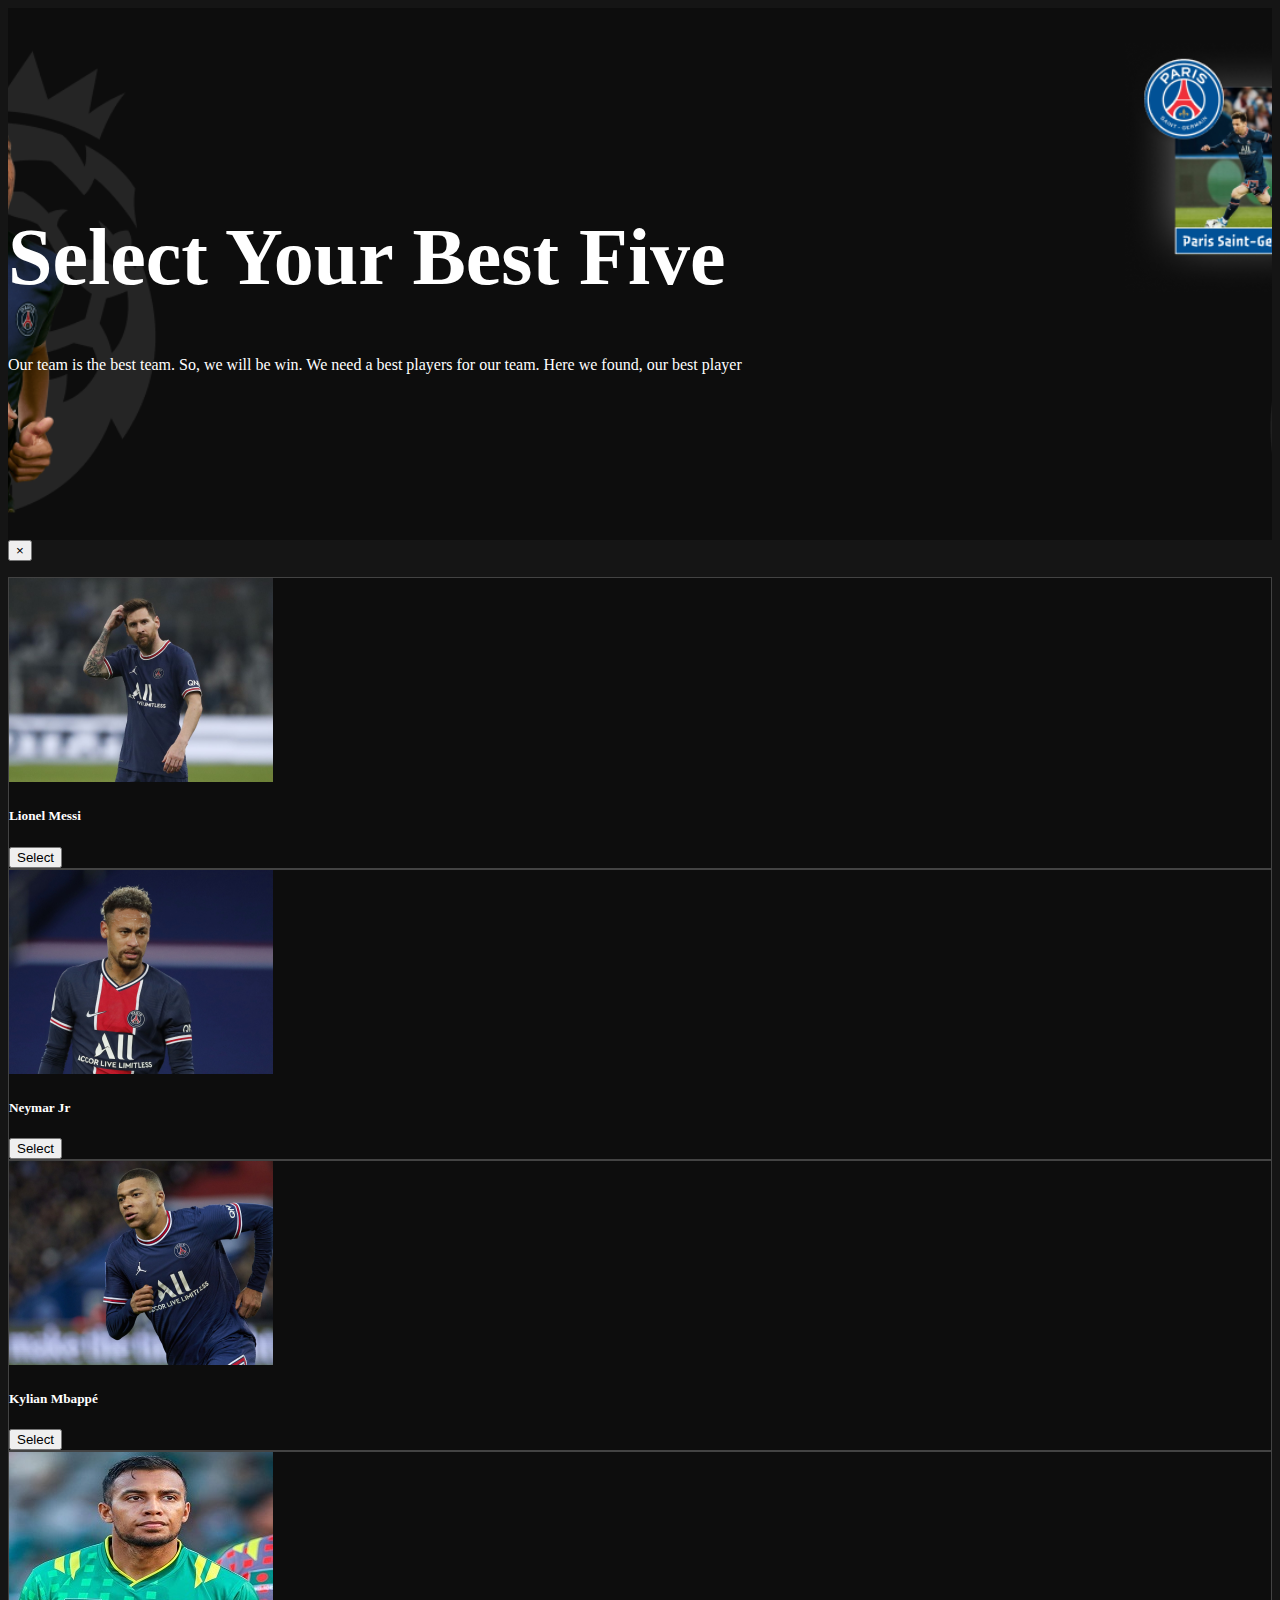
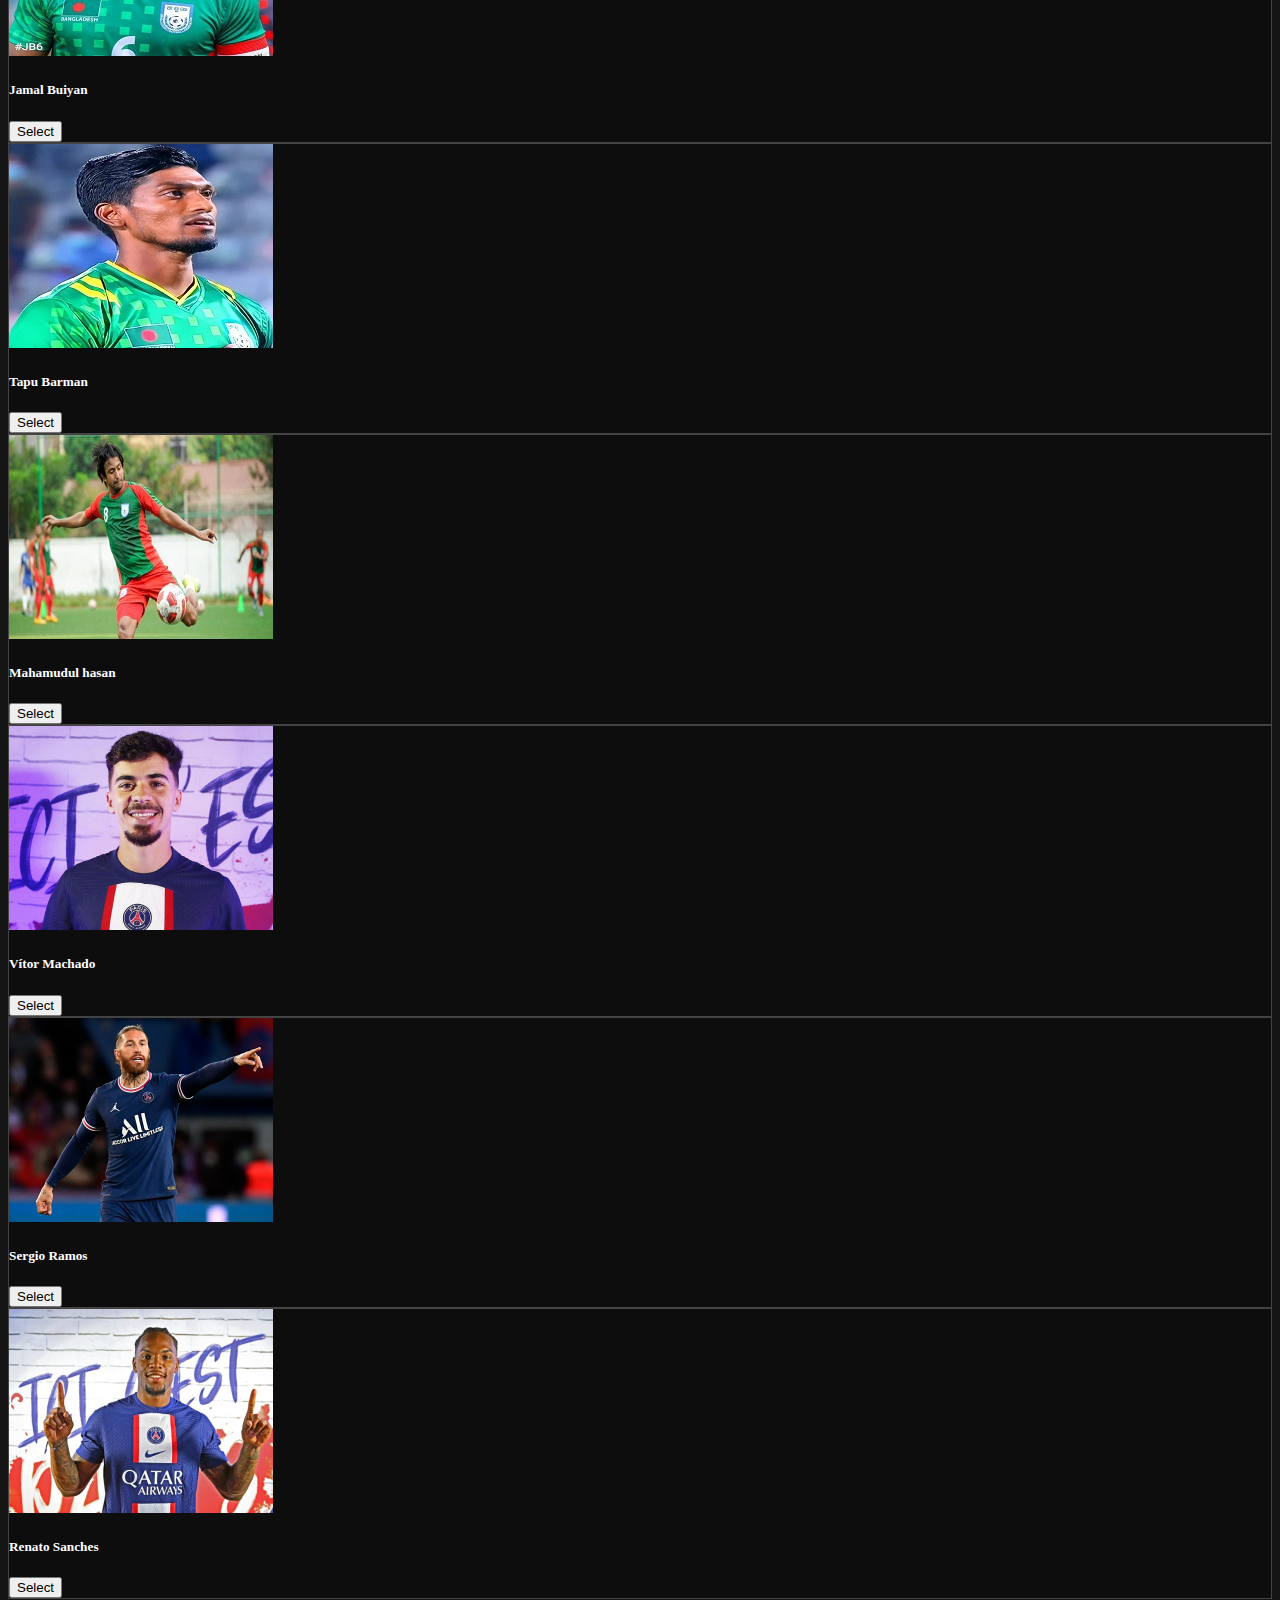
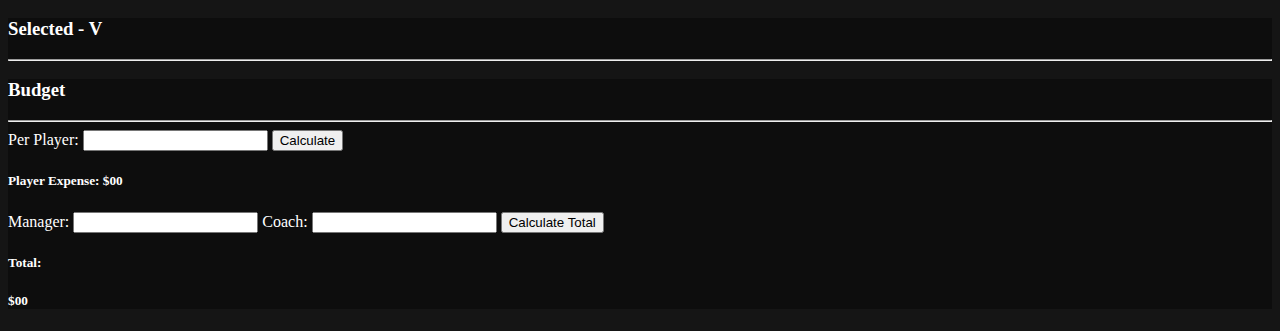
<file: Module-42_5-Browser-API-Conceptual-Practice/best-five-player/index.html>
<!DOCTYPE html>
<html lang="en">

<head>
    <meta charset="UTF-8">
    <meta http-equiv="X-UA-Compatible" content="IE=edge">
    <meta name="viewport" content="width=device-width, initial-scale=1.0">
    <title>FIFA World Cup - Select Player</title>
    <link href="https://cdn.jsdelivr.net/npm/bootstrap@5.2.0/dist/css/bootstrap.min.css" rel="stylesheet"
        integrity="sha384-gH2yIJqKdNHPEq0n4Mqa/HGKIhSkIHeL5AyhkYV8i59U5AR6csBvApHHNl/vI1Bx" crossorigin="anonymous">
</head>
<style>
    .select_played,
    .budget_section,
    .header_section,
    .card {
        background-color: #0D0D0D;
        color: #fff;
    }

    .card {
        border: 1px solid #434343;
    }

    .select_played ol li {
        font-size: 20px;
    }

    .header_section {
        background-image: url("./images/bg.png");
        background-position: center center;
        background-size: cover;
        padding: 150px 0;
    }

    .header_section h1 {
        font-size: 80px;
    }
</style>
</head>

<body style="background-color: #151515;">
    <header class="header_section text-center ">
        <div class="container">
            <div class="row">
                <h1 class="text-danger text-bold">Select Your Best Five</h1>
                <p class="w-50 mx-auto">Our team is the best team. So, we will be win. We need a best players for our
                    team. Here
                    we found,
                    our best player</p>
            </div>
        </div>
    </header>
    <div class="error-area container text-center">
        <div id="errMsg" class="alert alert-warning alert-dismissible fade" role="alert">
            <strong ></strong>
            <button type="button" class="close" data-dismiss="alert" aria-label="Close">
              <span aria-hidden="true">&times;</span>
            </button>
        </div>
    </div>
    <main>
        <section class="player_section container">            
            <div class="row">                    
                <p id="errMsg" class="w-50 mx-auto display-5 text-white"></p>
                </div>
            <div class="row">
                <div class="col-md-9 card_list">
                    <div class="row my-4" id="card_btn">
                        <div class="col-md-4">
                            <div class="card">
                                <img src="./images/messi.png" class="card-img-top" alt="leo-messi">
                                <div class="card-body">
                                    <h5 class="card-title">Lionel Messi</h5>
                                    <button class="btn btn-primary px-4">Select</button>
                                </div>
                            </div>
                        </div>
                        <div class="col-md-4">
                            <div class="card">
                                <img src="./images/neymar.png" class="card-img-top" alt="leo-messi">
                                <div class="card-body">
                                    <h5 class="card-title">Neymar Jr</h5>
                                    <button class="btn btn-primary px-4">Select</button>
                                </div>
                            </div>
                        </div>
                        <div class="col-md-4">
                            <div class="card">
                                <img src="./images/m-bappe.png" class="card-img-top" alt="leo-messi">
                                <div class="card-body">
                                    <h5 class="card-title">Kylian Mbappé</h5>
                                    <button class="btn btn-primary px-4">Select</button>
                                </div>
                            </div>
                        </div>
                    </div>
                    <div class="row my-4" id="card_btn">
                        <div class="col-md-4">
                            <div class="card">
                                <img src="./images/jamal.jpg" class="card-img-top" alt="leo-messi">
                                <div class="card-body">
                                    <h5 class="card-title">Jamal Buiyan</h5>
                                    <button class="btn btn-primary px-4">Select</button>
                                </div>
                            </div>
                        </div>
                        <div class="col-md-4">
                            <div class="card">
                                <img src="./images/tobu_barman_in_2020.png" class="card-img-top" alt="leo-messi">
                                <div class="card-body">
                                    <h5 class="card-title">Tapu Barman</h5>
                                    <button class="btn btn-primary px-4">Select</button>
                                </div>
                            </div>
                        </div>
                        <div class="col-md-4">
                            <div class="card">
                                <img src="./images/mamunul.jpg" class="card-img-top" alt="leo-messi">
                                <div class="card-body">
                                    <h5 class="card-title">Mahamudul hasan</h5>
                                    <button class="btn btn-primary px-4">Select</button>
                                </div>
                            </div>
                        </div>
                    </div>
                    <div class="row my-4" id="card_btn">
                        <div class="col-md-4">
                            <div class="card">
                                <img src="./images/vitor.png" class="card-img-top" alt="leo-messi">
                                <div class="card-body">
                                    <h5 class="card-title">Vítor Machado</h5>
                                    <button class="btn btn-primary px-4">Select</button>
                                </div>
                            </div>
                        </div>
                        <div class="col-md-4">
                            <div class="card">
                                <img src="./images/ramos.png" class="card-img-top" alt="leo-messi">
                                <div class="card-body">
                                    <h5 class="card-title">Sergio Ramos</h5>
                                    <button class="btn btn-primary px-4">Select</button>
                                </div>
                            </div>
                        </div>
                        <div class="col-md-4">
                            <div class="card">
                                <img src="./images/rentar.png" class="card-img-top" alt="leo-messi">
                                <div class="card-body">
                                    <h5 class="card-title">Renato Sanches</h5>
                                    <button class="btn btn-primary px-4">Select</button>
                                </div>
                            </div>
                        </div>
                    </div>
                </div>
                <div class="col-md-3 aside_section my-4">
                    <div class="select_played p-4 rounded">
                        <h3 class="text-center">Selected - V</h3>
                        <hr class="mx-3">
                        <ol id="selected">
                        </ol>
                    </div>
                    <div class="budget_section my-4 p-4 rounded">
                        <h3 class="text-center">Budget</h3>
                        <hr class="mx-3">
                        <div class="mb-5">
                            <label for="per_player">Per Player:
                                <input type="text" name="per_player" id="per_player_budget" class="w-100 rounded p-2">
                            </label>
                            <button class="btn btn-primary px-4 my-3 w-100" id="calculate_budget">Calculate</button>
                        </div>
                        <div>
                            <h5>Player Expense: $<span id="player_expense">00</span> </h5>
                        </div>
                        <div class="mb-5">
                            <label for="manager_budget">Manager:
                                <input type="text" name="manager_budget" id="manager_budget" class="w-100 rounded p-2">
                            </label>
                            <label for="coach_budget">Coach:
                                <input type="text" name="coach_budget" id="coach_budget" class="w-100 rounded p-2">
                            </label>
                            <button class="btn btn-primary px-4 my-3 w-100" id="calculate_total_budget">Calculate
                                Total</button>
                        </div>
                        <div class="d-flex justify-content-between">
                            <div>
                                <h5>Total: </h5>
                            </div>
                            <div>
                                <h5 class="text-danger">$<span id="player_total_expense">00</span> </h5>
                            </div>
                        </div>
                    </div>
                </div>
            </div>
        </section>
    </main>
    <script src="https://cdn.jsdelivr.net/npm/bootstrap@5.2.0/dist/js/bootstrap.bundle.min.js"
    integrity="sha384-A3rJD856KowSb7dwlZdYEkO39Gagi7vIsF0jrRAoQmDKKtQBHUuLZ9AsSv4jD4Xa" crossorigin="anonymous">
    </script>
    <script src="./js/script.js"></script>
</body>

</html>
</file>
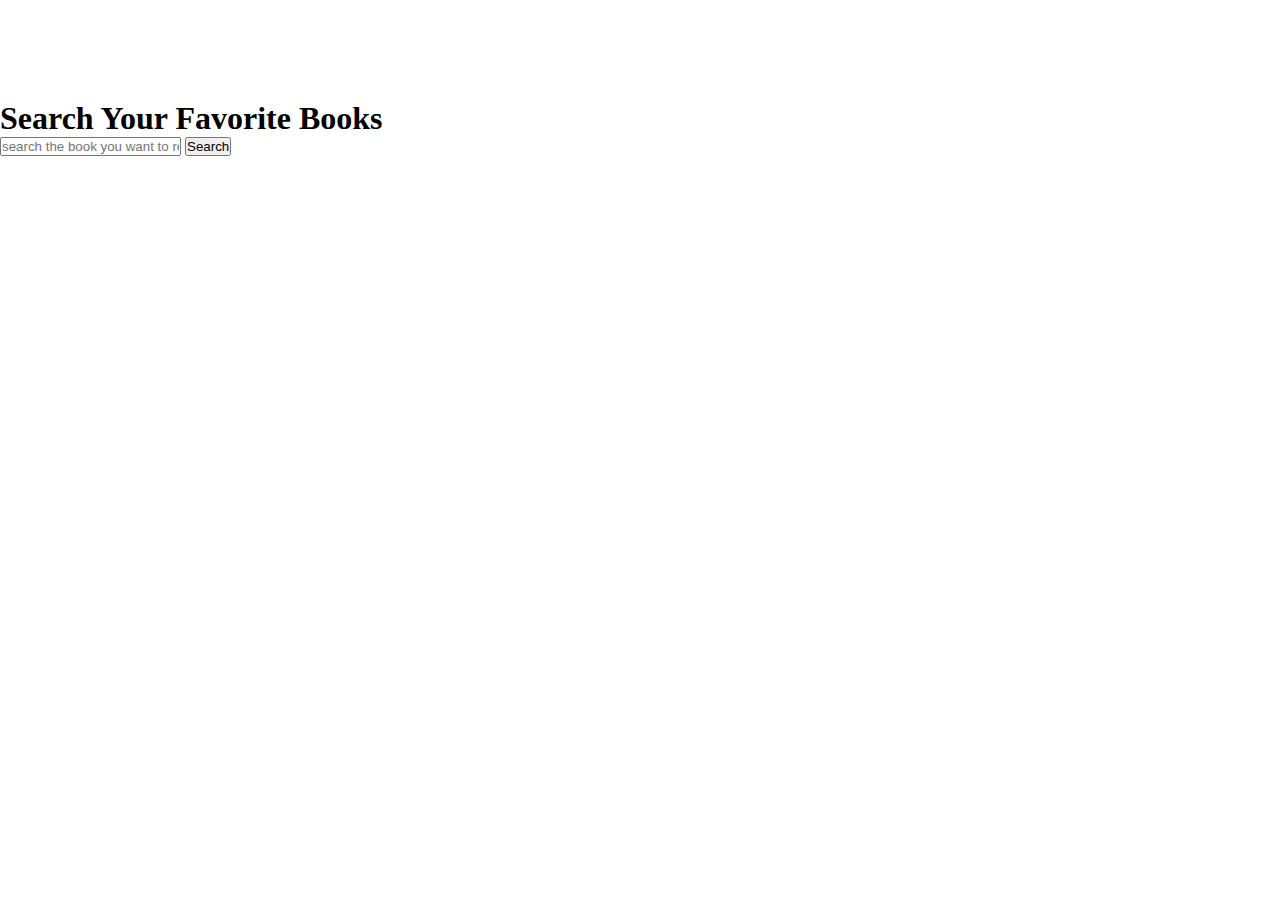
<file: Module-42_5-Browser-API-Conceptual-Practice/book-archive/index.html>
<!DOCTYPE html>
<html lang="en">
<head>
    <meta charset="UTF-8">
    <meta http-equiv="X-UA-Compatible" content="IE=edge">
    <meta name="viewport" content="width=device-width, initial-scale=1.0">
    <title>book archive</title>
    <!-- css link -->
    <link rel="stylesheet" href="css/style.css">
    <!-- Bootstrap css link -->
    <link href="https://cdn.jsdelivr.net/npm/bootstrap@5.1.0/dist/css/bootstrap.min.css" rel="stylesheet" integrity="sha384-KyZXEAg3QhqLMpG8r+8fhAXLRk2vvoC2f3B09zVXn8CA5QIVfZOJ3BCsw2P0p/We" crossorigin="anonymous">
</head>
<body>
    <h1 class="text-center text-success">Search Your Favorite Books </h1>

    <!-- book search area -->
    <div class="input-group m-4 w-50 mx-auto">
        <input id="search-input" type="text" class="form-control" placeholder="search the book you want to read" aria-label="Recipient's username" aria-describedby="button-addon2">
        <button  class="btn btn-outline-success" type="button" id="search">Search</button>
      </div>
      <div><h2 id="errMsg" class=" text-center text-uppercase"></h2></div>
      <div><h2 id="totalBooks" class=" text-center text-uppercase my-3"></h2></div>

      </div>

      <!-- book details search result -->
        <div id="search-data" class="row row-cols-1 row-cols-md-3 g-4">
          <div class="col">
          </div>
        </div>


    <script src="https://cdn.jsdelivr.net/npm/bootstrap@5.1.0/dist/js/bootstrap.bundle.min.js" integrity="sha384-U1DAWAznBHeqEIlVSCgzq+c9gqGAJn5c/t99JyeKa9xxaYpSvHU5awsuZVVFIhvj" crossorigin="anonymous"></script>
    <script src="js/script.js"></script>
</body>
</html>
</file>
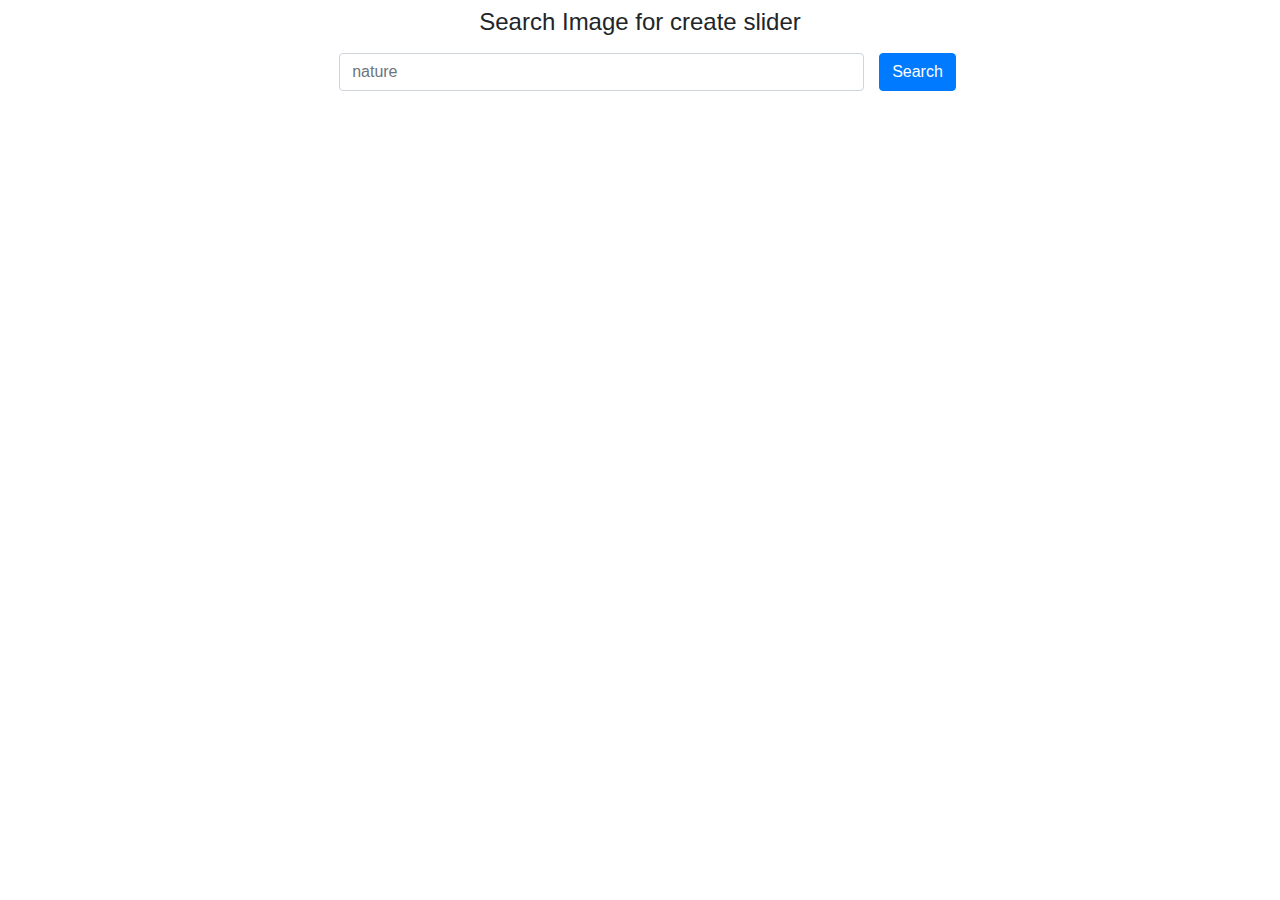
<file: Module-42_5-Browser-API-Conceptual-Practice/fancy-slider/index.html>
<!doctype html>
<html lang="en">

<head>
  <title>Title</title>
  <!-- Required meta tags -->
  <meta charset="utf-8">
  <meta name="viewport" content="width=device-width, initial-scale=1, shrink-to-fit=no">
 
  <!-- Bootstrap CSS -->
  <link rel="stylesheet" href="https://stackpath.bootstrapcdn.com/bootstrap/4.3.1/css/bootstrap.min.css"
    integrity="sha384-ggOyR0iXCbMQv3Xipma34MD+dH/1fQ784/j6cY/iJTQUOhcWr7x9JvoRxT2MZw1T" crossorigin="anonymous">
  <link rel="stylesheet" href="https://use.fontawesome.com/releases/v5.1.1/css/all.css"
    integrity="sha384-O8whS3fhG2OnA5Kas0Y9l3cfpmYjapjI0E4theH4iuMD+pLhbf6JI0jIMfYcK3yZ" crossorigin="anonymous">
  <link rel="stylesheet" href="style.css">
</head>

<body>
  <div class="container">
    <h4 class="mt-2 text-center">Search Image for create slider</h4>
    <div class="form-inline mt-3 d-flex justify-content-center">
      <div class="input-group col-md-6 mb-2">
        <input type="text" class="form-control" id="search" placeholder="nature">
      </div>
      <button type="button" id="search-btn" class="btn btn-primary mb-2">Search</button>
    </div>
    <h2 id="err-msg" class=" text-center"></h2>
    <section class="images">
      <div class="justify-content-around align-items-center mt-3 gallery-header mb-2">
        <h3 class="head-title text-center">Select image for create slider</h3>
        <div class="input-group col-md-3 mb-2 mb-md-0">
          <input class="form-control" id="duration" placeholder="slider change duration">
        </div>
        <button id="create-slider" class="btn btn-primary px-5">Create slider</button>
      </div>
      <div class="row gallery">

      </div>
    </section>
    <!-- slider -->
    <div class="main">
      <section class="mt-5" id="sliders">

      </section>
      <div class="dots d-flex mt-2 w-100 justify-content-center align-items-center bg-light">
        <span class="dot" onclick="changeItem(-1)"></span>
        <span class="dot" onclick="changeItem(1)"></span>
      </div>
    </div>
  </div>
  <!-- Optional JavaScript -->
  <script src="./app.js"></script>
</body>

</html>
</file>
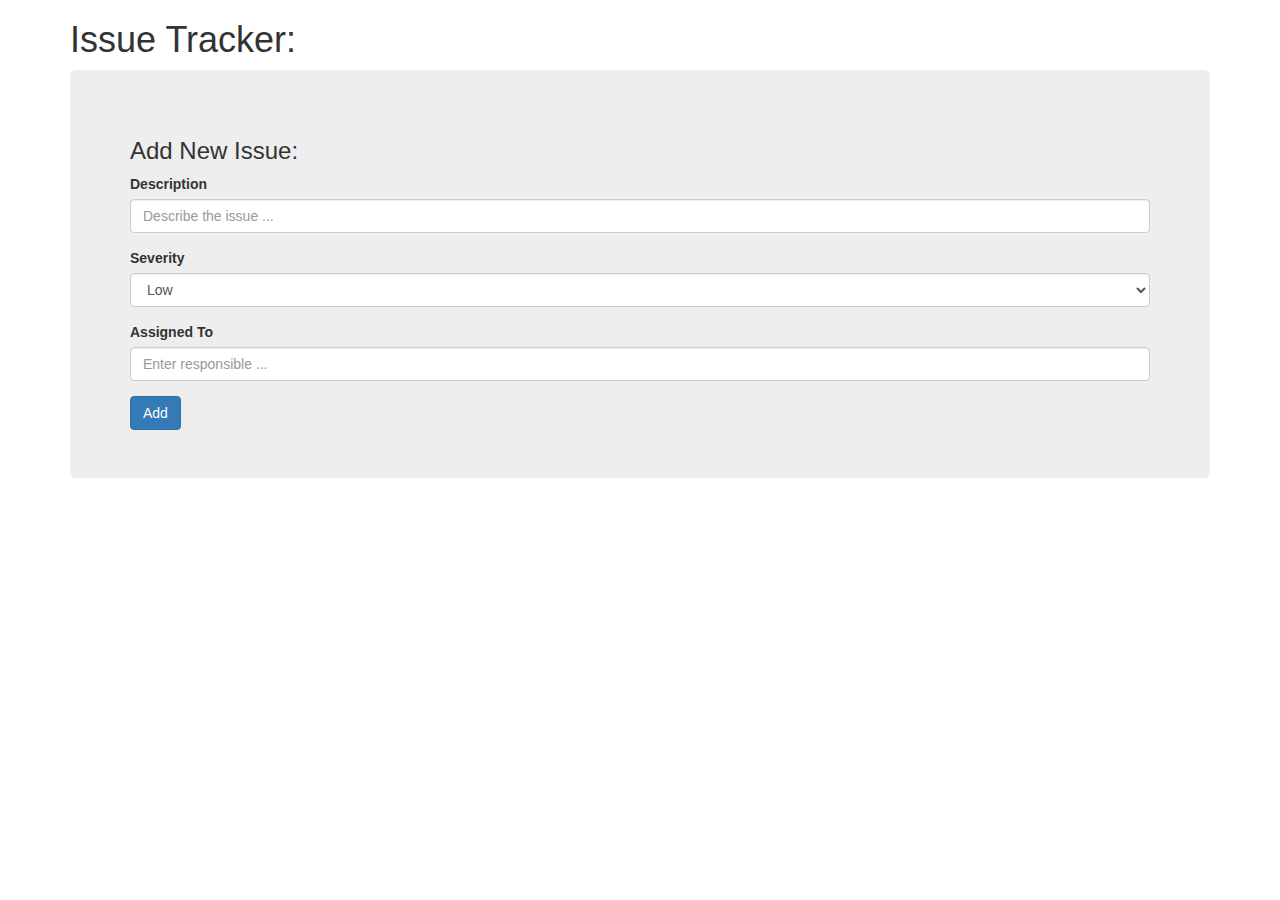
<file: Module-42_5-Browser-API-Conceptual-Practice/issue-tracker/index.html>
<!DOCTYPE html>
<html>
  <head>
    <meta charset="utf-8">
    <meta http-equiv="X-UA-Compatible" content="IE=edge">
    <meta name="viewport" content="width=device-width, initial-scale=1">
    <title>Issue Tracker: </title>
    <!-- Latest compiled and minified CSS -->
    <link rel="stylesheet" href="https://maxcdn.bootstrapcdn.com/bootstrap/3.3.7/css/bootstrap.min.css" integrity="sha384-BVYiiSIFeK1dGmJRAkycuHAHRg32OmUcww7on3RYdg4Va+PmSTsz/K68vbdEjh4u" crossorigin="anonymous">
  </head> 
  <body onload="fetchIssues()">
    <div class="container">
      <h1>Issue Tracker: </h1>
      <div class="jumbotron">
        <h3>Add New Issue:</h3>
        <form id="issueInputForm">
          <div class="form-group">
            <label for="issueDescription">Description</label>
            <input type="text" class="form-control" id="issueDescription" placeholder="Describe the issue ...">
          </div>
          <div class="form-group">
            <label for="issueSeverity">Severity</label>
            <select id="issueSeverity" class="form-control">
              <option value="Low">Low</option>
              <option value="Medium">Medium</option>
              <option value="High">High</option>
            </select>
          </div>
          <div class="form-group">
            <label for="issueAssignedTo">Assigned To</label>
            <input type="text" class="form-control" id="issueAssignedTo" placeholder="Enter responsible ...">
          </div>
          <button type="submit" class="btn btn-primary">Add</button>
        </form>
      </div>
      <div class="col-lg-12">
        <div id="issuesList">
        </div>
      </div>
    </div>
    <script src="https://code.jquery.com/jquery-3.1.1.min.js" integrity="sha256-hVVnYaiADRTO2PzUGmuLJr8BLUSjGIZsDYGmIJLv2b8=" crossorigin="anonymous"></script>
    <!-- Latest compiled and minified JavaScript -->
    <script src="https://maxcdn.bootstrapcdn.com/bootstrap/3.3.7/js/bootstrap.min.js" integrity="sha384-Tc5IQib027qvyjSMfHjOMaLkfuWVxZxUPnCJA7l2mCWNIpG9mGCD8wGNIcPD7Txa" crossorigin="anonymous"></script>
    <script src="main.js"></script>
  </body>
</html>
</file>
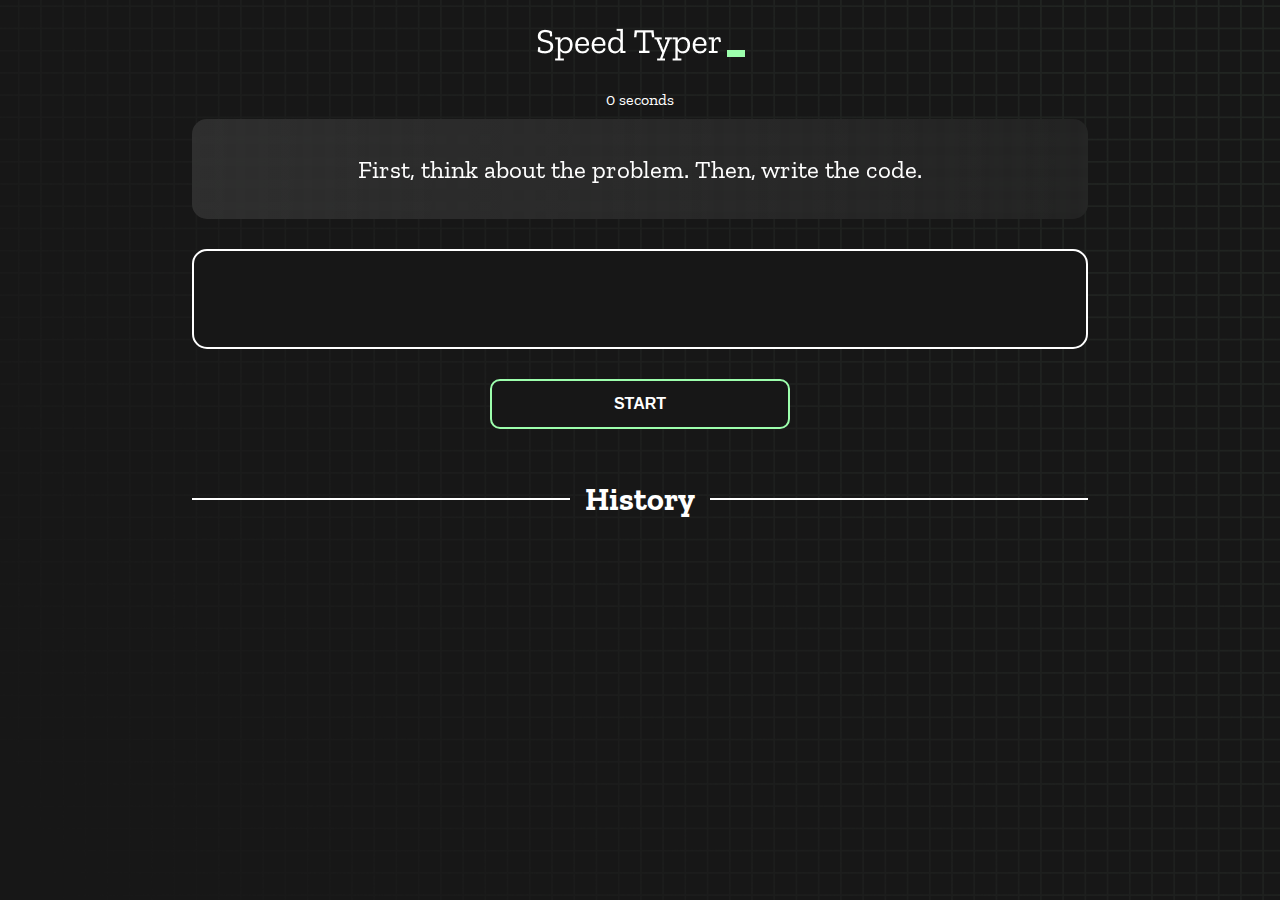
<file: Module-42_5-Browser-API-Conceptual-Practice/type-monster/index.html>
<!DOCTYPE html>
<html lang="en">
  <head> 
    <meta charset="UTF-8" />
    <meta http-equiv="X-UA-Compatible" content="IE=edge" />
    <meta name="viewport" content="width=device-width, initial-scale=1.0" />
    <title>Speed Monster</title>
    <link rel="stylesheet" href="styles.css" />
    <link rel="preconnect" href="https://fonts.googleapis.com" />
    <link rel="preconnect" href="https://fonts.gstatic.com" crossorigin />
    <link
      href="https://fonts.googleapis.com/css2?family=Zilla+Slab:wght@300;400;500&display=swap"
      rel="stylesheet"
    />
  </head>
  <body>
    <h1 class="title"><img src="./logo.png" /></h1>
    <div id="show-time">0 seconds</div>

    <div class="box-container">
      <div id="question"></div>

      <div id="display" class="inactive"></div>

      <div class="buttons">
        <button id="start">START</button>
      </div>

      <div class="divider-container">
        <div class="line"></div>
        <h1 class="title2">History</h1>
        <div class="line"></div>
      </div>
      <div id="histories"></div>
    </div>

    <div id="countdown"></div>
    <div id="modal-background" class="hidden"></div>
    <div id="result" class="hidden"></div>

    <script src="./history.js"></script>
    <script src="./script.js"></script>
  </body>
</html>
</file>
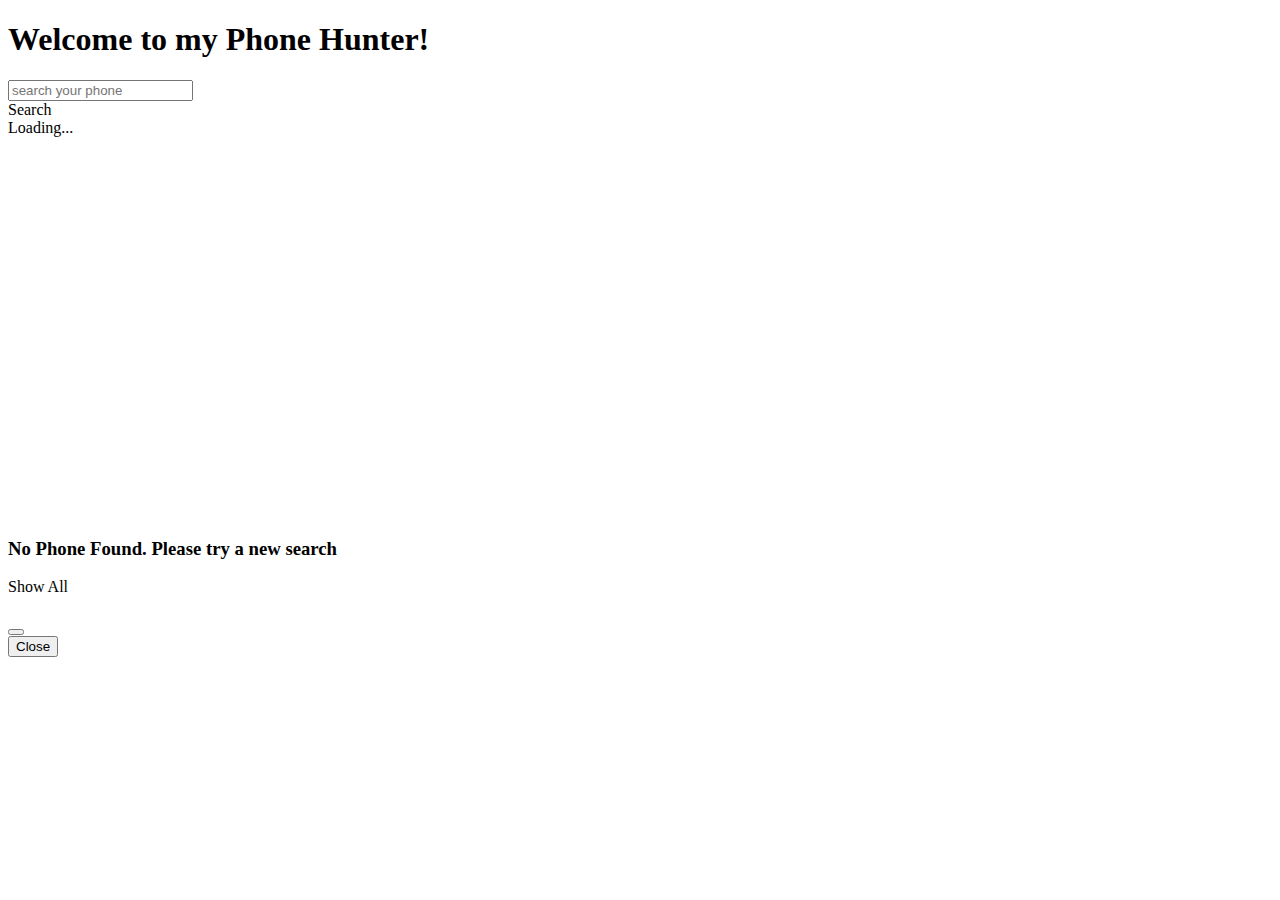
<file: Module-44_5-Debug-Projects/broken-phone-main/index.html>
<!doctype html>
<html lang="en">

<head>
    <meta charset="utf-8">
    <meta name="viewport" content="width=device-width, initial-scale=1">
    <title>Phone Hunter</title>
    <link href="https://cdn.jsdelivr.net/npm/bootstrap@5.2.0/dist/css/bootstrap.min.css" rel="stylesheet"
        integrity="sha384-gH2yIJqKdNHPEq0n4Mqa/HGKIhSkIHeL5AyhkYV8i59U5AR6csBvApHHNl/vI1Bx" crossorigin="anonymous">
</head>

<body>
    <header>
        <h1>Welcome to my Phone Hunter!</h1>
    </header>
    <main class="container">
        <section>
            <div class="mb-3 w-50">
                <input id="search-field" type="email" class="form-control" id="exampleFormControlInput1"
                    placeholder="search your phone">
                <div id="btn-search" class="btn btn-primary">Search</div>
            </div>
        </section>
        <!-- loader -->
        <section id="loader" class="d-none">
            <div style="height: 400px;" class="d-flex justify-content-center align-items-center">
                <div class="spinner-border  text-success" role="status">
                    <span class="visually-hidden">Loading...</span>
                </div>
            </div>
        </section>
        <!-- display Search Result -->
        <section>
            <div id="phones-container" class="row row-cols-1 row-cols-md-3 g-4">

            </div>
            <div id="no-found-message" class="mt-4 d-none">
                <h3 class="text-warning">No Phone Found. Please try a new search</h3>
            </div>
            <div id="show-all" class="text-center d-none">
                <div id="btn-show-all" class="btn btn-primary">Show All</div>
            </div>
        </section>
        
        <!-- modal contents -->
        <section>
            
            <!-- Modal -->
            <div class="modal text-white fade" id="phoneDetailModal" tabindex="-1" aria-labelledby="phoneDetailModalLabel"
                aria-hidden="true">
                <div class="modal-dialog">
                    <div class="modal-content">
                        <div class="modal-header">
                            <h5 class="modal-title" id="phoneDetailModalLabel"></h5>
                            <button type="button" class="btn-close" data-bs-dismiss="modal" aria-label="Close"></button>
                        </div>
                        <div id="phone-details" class="modal-body">
                            
                        </div>
                        <div class="modal-footer">
                            <button type="button" class="btn btn-secondary" data-bs-dismiss="modal">Close</button>
                        </div>
                    </div>
                </div>
            </div>
        </section>
    </main>
    <script src="https://cdn.jsdelivr.net/npm/bootstrap@5.2.0/dist/js/bootstrap.bundle.min.js"
        integrity="sha384-A3rJD856KowSb7dwlZdYEkO39Gagi7vIsF0jrRAoQmDKKtQBHUuLZ9AsSv4jD4Xa"
        crossorigin="anonymous"></script>
    <script src="js/app.js"></script>
</body>

</html>
</file>
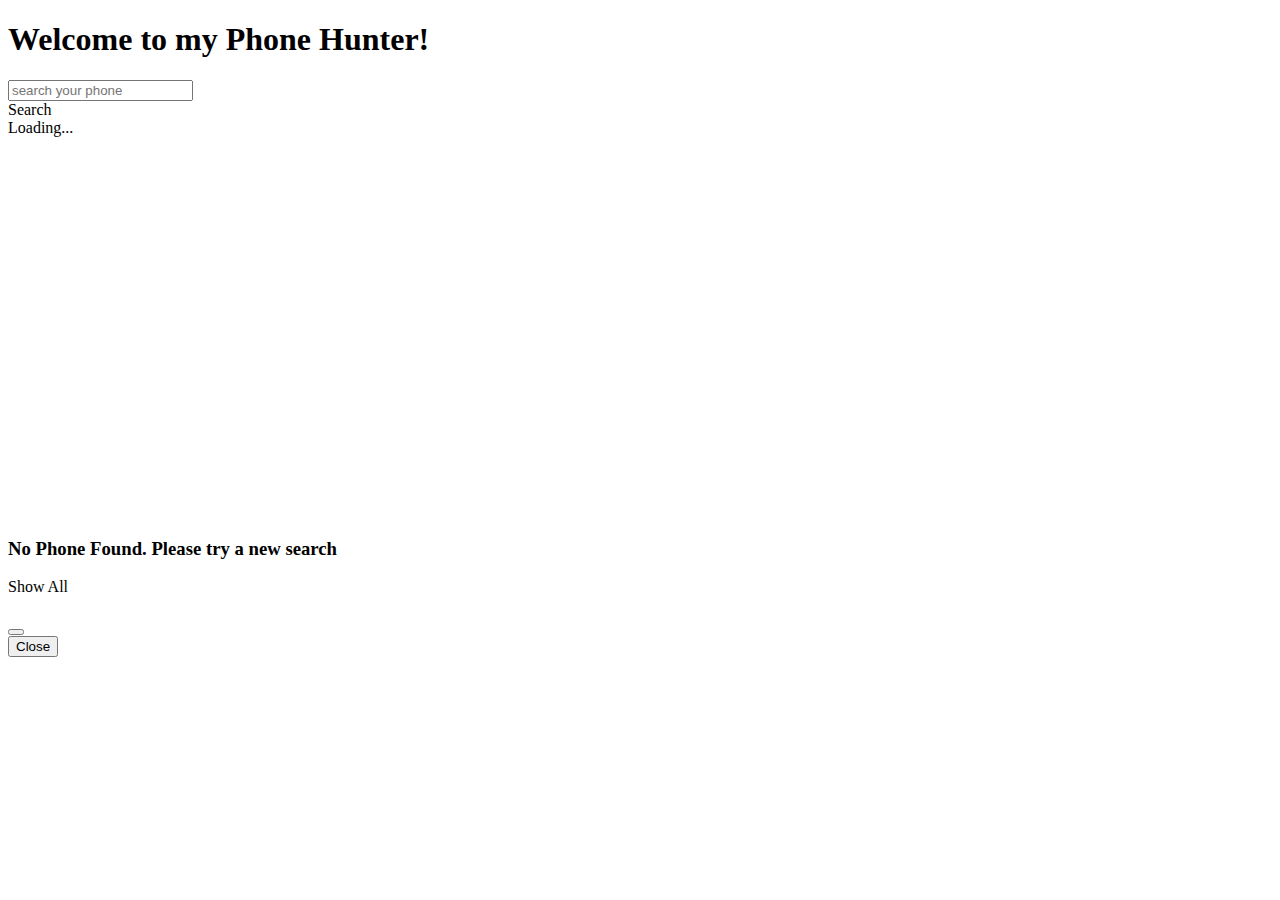
<file: Module-44_5-Debug-Projects/broken-phone-solution/index.html>
<!doctype html>
<html lang="en">

<head>
    <meta charset="utf-8">
    <meta name="viewport" content="width=device-width, initial-scale=1">
    <title>Phone Hunter</title>
    <link href="https://cdn.jsdelivr.net/npm/bootstrap@5.2.0/dist/css/bootstrap.min.css" rel="stylesheet"
        integrity="sha384-gH2yIJqKdNHPEq0n4Mqa/HGKIhSkIHeL5AyhkYV8i59U5AR6csBvApHHNl/vI1Bx" crossorigin="anonymous">
</head>

<body>
    <header>
        <h1>Welcome to my Phone Hunter!</h1>
    </header>
    <main class="container">
        <section>
            <div class="mb-3 w-50">
                <input id="search-field" type="email" class="form-control" id="exampleFormControlInput1"
                    placeholder="search your phone">
                <div id="btn-search" class="btn btn-primary">Search</div>
            </div>
        </section>
        <!-- loader -->
        <section id="loader" class="d-none">
            <div style="height: 400px;" class="d-flex justify-content-center align-items-center">
                <div class="spinner-border  text-success" role="status">
                    <span class="visually-hidden">Loading...</span>
                </div>
            </div>
        </section>
        <!-- display Search Result -->
        <section>
            <div id="phones-container" class="row row-cols-1 row-cols-md-3 g-4">

            </div>
            <div id="no-found-message" class="mt-4 d-none">
                <h3 class="text-warning">No Phone Found. Please try a new search</h3>
            </div>
            <div id="show-all" class="text-center d-none">
                <div id="btn-show-all" class="btn btn-primary">Show All</div>
            </div>
        </section>
        
        <!-- modal contents -->
        <section>
            
            <!-- Modal -->
            <div class="modal fade" id="phoneDetailModal" tabindex="-1" aria-labelledby="phoneDetailModalLabel"
                aria-hidden="true">
                <div class="modal-dialog">
                    <div class="modal-content">
                        <div class="modal-header">
                            <h5 class="modal-title" id="phoneDetailModalLabel"></h5>
                            <button type="button" class="btn-close" data-bs-dismiss="modal" aria-label="Close"></button>
                        </div>
                        <div id="phone-details" class="modal-body">
                            
                        </div>
                        <div class="modal-footer">
                            <button type="button" class="btn btn-secondary" data-bs-dismiss="modal">Close</button>
                        </div>
                    </div>
                </div>
            </div>
        </section>
    </main>
    <script src="https://cdn.jsdelivr.net/npm/bootstrap@5.2.0/dist/js/bootstrap.bundle.min.js"
        integrity="sha384-A3rJD856KowSb7dwlZdYEkO39Gagi7vIsF0jrRAoQmDKKtQBHUuLZ9AsSv4jD4Xa"
        crossorigin="anonymous"></script>
    <script src="js/app.js"></script>
</body>

</html>
</file>
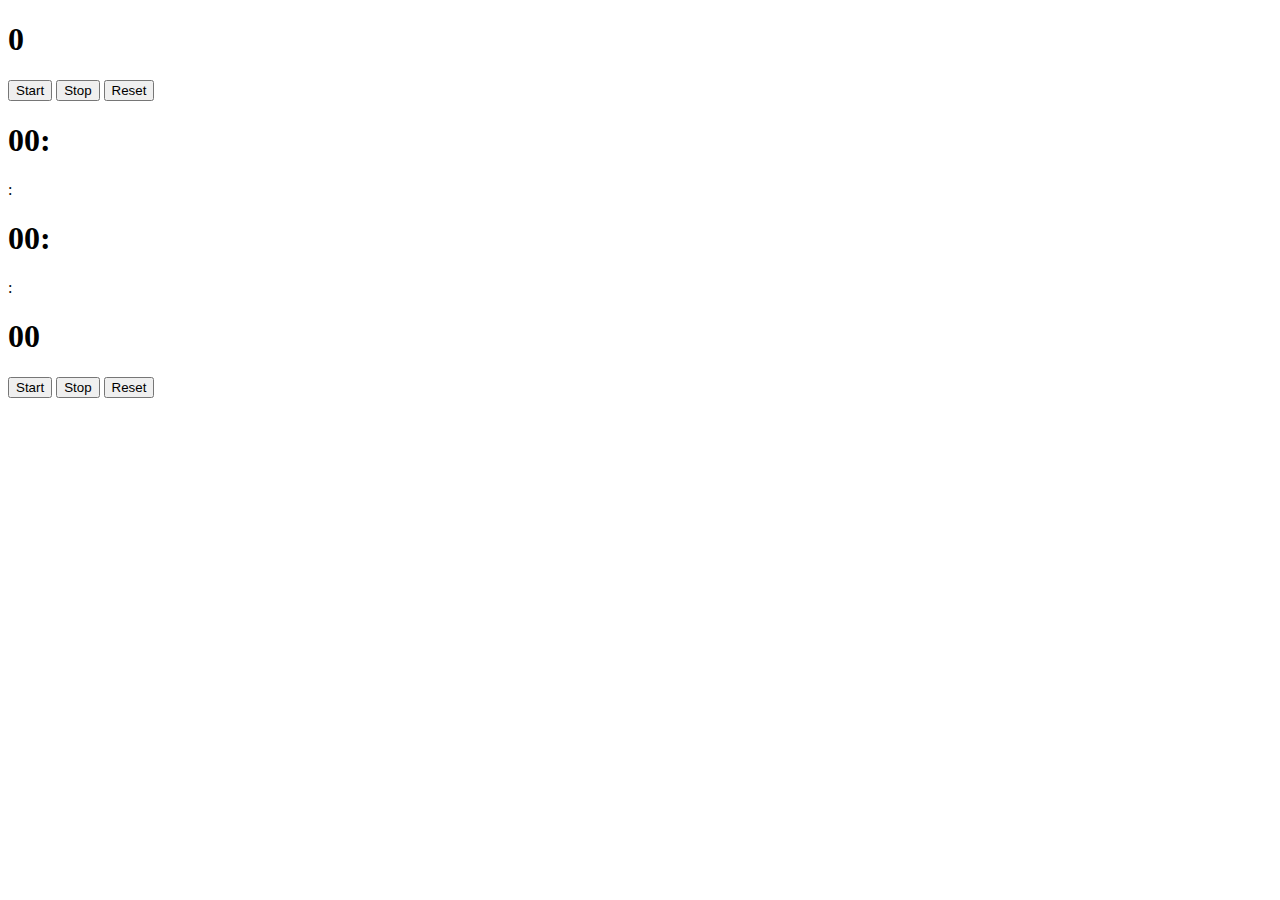
<file: Module-39-More-about-JavaScript/async.html>
<!DOCTYPE html>
<html lang="en">
  <head>
    <meta charset="UTF-8" />
    <meta http-equiv="X-UA-Compatible" content="IE=edge" />
    <meta name="viewport" content="width=device-width, initial-scale=1.0" />
    <title>Async</title>
    <link
      href="https://cdn.jsdelivr.net/npm/bootstrap@5.2.3/dist/css/bootstrap.min.css"
      rel="stylesheet"
      integrity="sha384-rbsA2VBKQhggwzxH7pPCaAqO46MgnOM80zW1RWuH61DGLwZJEdK2Kadq2F9CUG65"
      crossorigin="anonymous"
    />
  </head>
  <body>
    <div class="container text-center counter mb-3">
      <div><h1 id="value">0</h1></div>
      <button id="start" type="button" class="btn btn-primary">Start</button>
      <button id="stop" type="button" class="btn btn-secondary">Stop</button>
      <button id="reset" type="button" class="btn btn-success">Reset</button>
    </div>
    <div class="container text-center clock mt-3">
      <div class="d-flex justify-content-center">
        <h1> <span id="hours">00</span>: </h1>
        :
        <h1><span id="minutes"> 00</span>: </h1>
        :
        <h1><span id="seconds"> 00</span></h1>
      </div>
      <button id="startWatch" type="button" class="btn btn-primary">
        Start
      </button>
      <button id="stopWatch" type="button" class="btn btn-secondary">
        Stop
      </button>
      <button id="resetWatch" type="button" class="btn btn-success">
        Reset
      </button>
    </div>

    <script
      src="https://cdn.jsdelivr.net/npm/bootstrap@5.2.3/dist/js/bootstrap.bundle.min.js"
      integrity="sha384-kenU1KFdBIe4zVF0s0G1M5b4hcpxyD9F7jL+jjXkk+Q2h455rYXK/7HAuoJl+0I4"
      crossorigin="anonymous"
    ></script>

    <script src="./timeout.js"></script>
  </body>
</html>
</file>
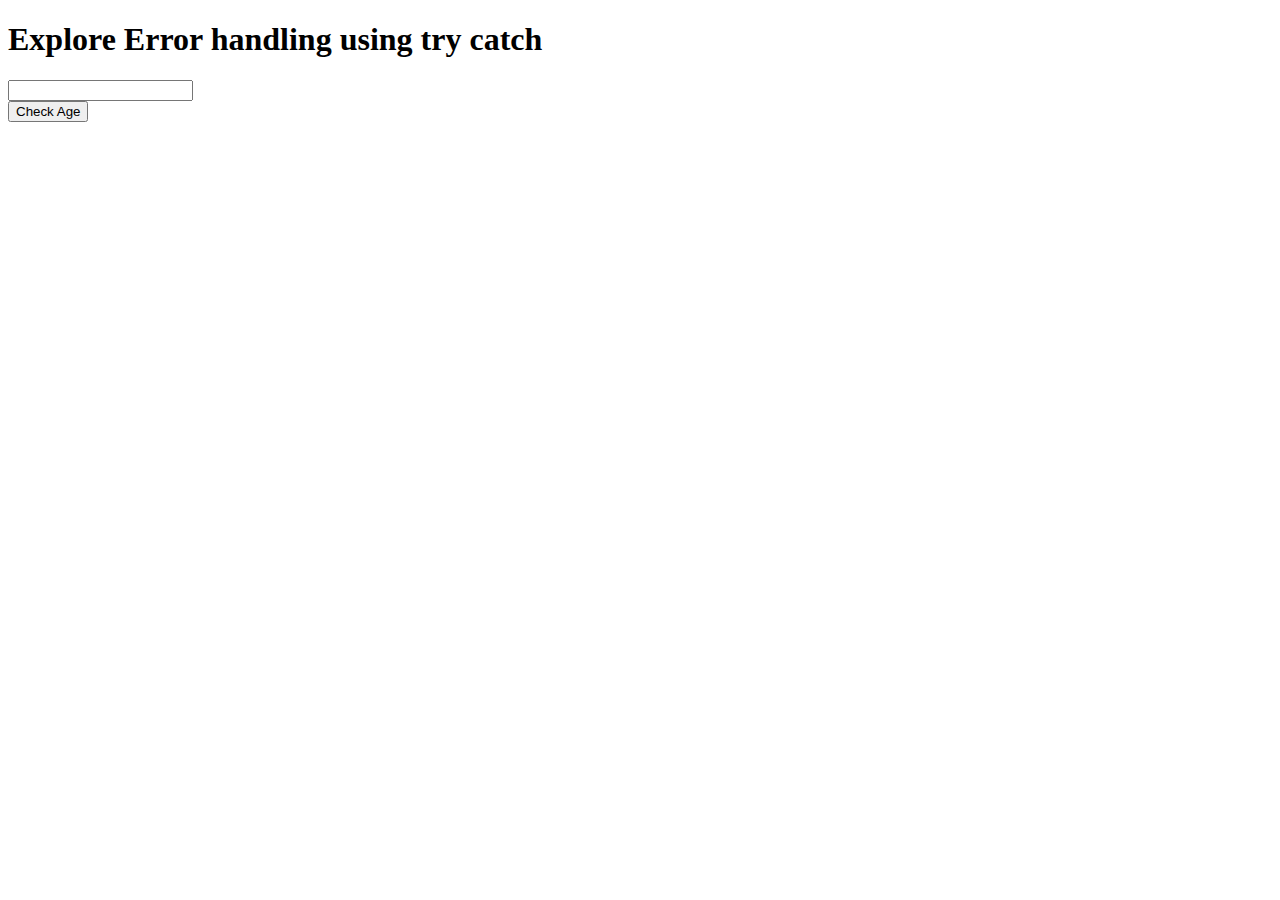
<file: Module-39-More-about-JavaScript/try-catch.html>
<!DOCTYPE html>
<html lang="en">
<head>
    <meta charset="UTF-8">
    <meta http-equiv="X-UA-Compatible" content="IE=edge">
    <meta name="viewport" content="width=device-width, initial-scale=1.0">
    <title>Error handling try catch</title>
    <link
      href="https://cdn.jsdelivr.net/npm/bootstrap@5.2.3/dist/css/bootstrap.min.css"
      rel="stylesheet"
      integrity="sha384-rbsA2VBKQhggwzxH7pPCaAqO46MgnOM80zW1RWuH61DGLwZJEdK2Kadq2F9CUG65"
      crossorigin="anonymous"
    />
</head>
<body>
    
    <div class="container text-center">
        <h1>Explore Error handling using try catch</h1>
        <div><input id="age" type="text"></div>
        <div><button onclick="checkAge()">Check Age</button></div>
        <p id="err" class="text-danger"></p>
    </div>

    <script
      src="https://cdn.jsdelivr.net/npm/bootstrap@5.2.3/dist/js/bootstrap.bundle.min.js"
      integrity="sha384-kenU1KFdBIe4zVF0s0G1M5b4hcpxyD9F7jL+jjXkk+Q2h455rYXK/7HAuoJl+0I4"
      crossorigin="anonymous"
    ></script>
    <script src="./try-catch.js"></script>
</body>
</html>
</file>
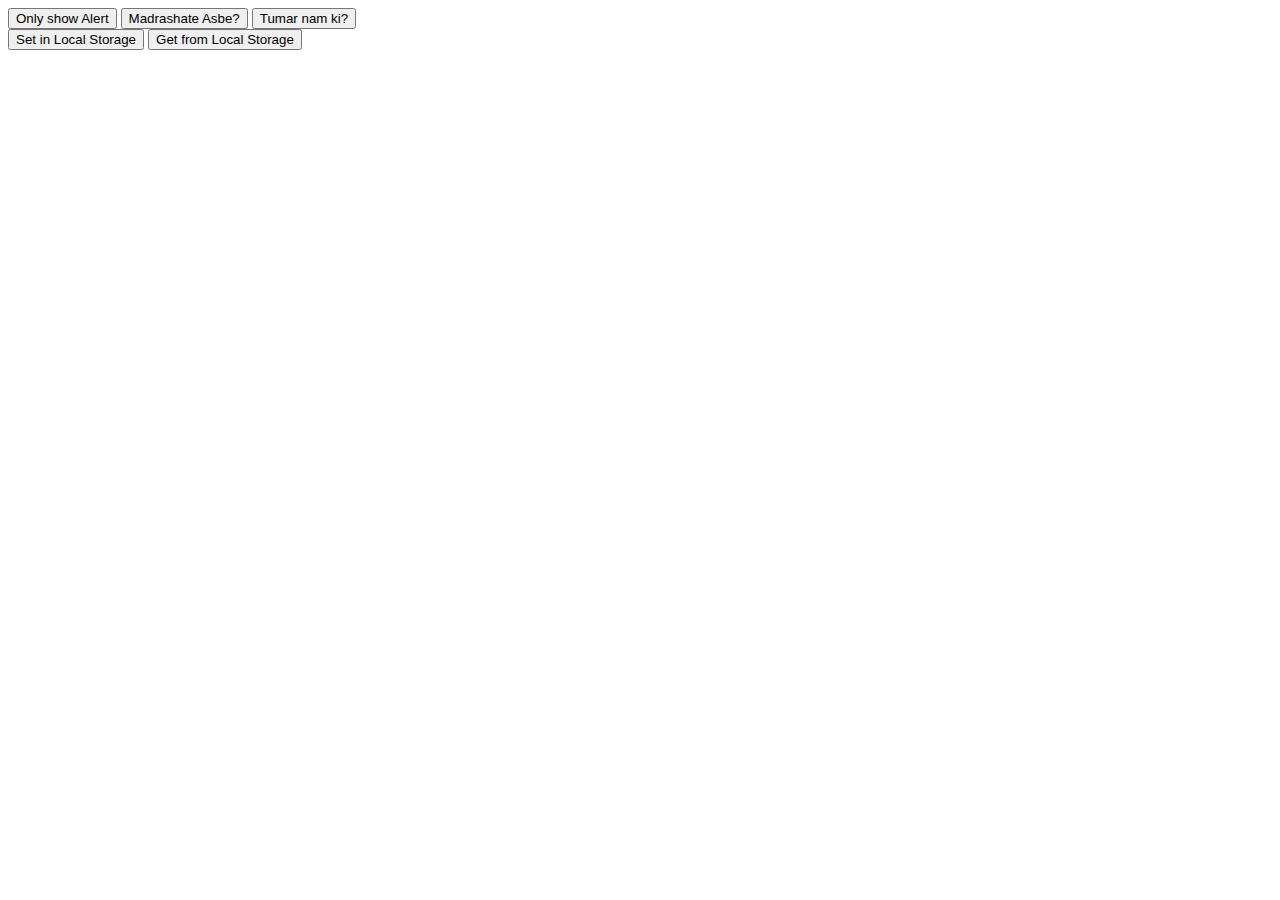
<file: Module-42-Everything-About-Browser/propmt.html>
<!DOCTYPE html>
<html lang="en">
<head>
    <meta charset="UTF-8">
    <meta http-equiv="X-UA-Compatible" content="IE=edge">
    <meta name="viewport" content="width=device-width, initial-scale=1.0">
    <title>Explore propmt</title>
</head>
<body>

    <button onclick="showAlert()">Only show Alert</button>
    <button onclick="madrashateAsbi()">Madrashate Asbe?</button>
    <button onclick="sayName()">Tumar nam ki?</button> <br>

    <button onclick="setData()">Set in Local Storage</button>
    <button onclick="getData()">Get from Local Storage</button>
    <script src="./js/prompt.js"></script>
    <script src="./js/storage.js"></script>
    
</body>
</html>
</file>
<file: Module-42_5-Browser-API-Conceptual-Practice/book-archive/css/style.css>
*{
    margin: 0;
    padding: 0;
}

body{
    padding-top: 100px;
}
</file>
<file: Module-42_5-Browser-API-Conceptual-Practice/fancy-slider/style.css>
#sliders {
  height: 400px;
  width: 60%;
  overflow: hidden;
  margin: 0 auto;
  position: relative;
}

.gallery-header {
  display: none;
}

.slider-item {
  display: none;
}

.img-thumbnail {
  cursor: pointer;
}

.added {
  border: 2px solid #1e1743;
  border-radius: 5px;
}

img {
  height: 400px;
  object-fit: cover;
}

.prev-next {
  position: absolute;
  top: 50%;
  left: 50%;
  transform: translateX(-50%) translateY(-50%);
  cursor: pointer;
}

.prev, .next {
  background-color: transparent;
  padding: 8px 10px;
  color: #fff;
}

.dot {
  background-color: rgb(163, 156, 156);
  height: 10px;
  width: 10px;
  border-radius: 50%;
  cursor: pointer;
  margin: 0 3px;
}

.main {
  display: none;
}

@media (max-width: 767px) {
  .justify-content-around.align-items-center.mt-3.gallery-header.mb-2 {
    flex-direction: column;
  }
  #sliders {
    height: 300px;
    width: 90%;
  }
}
</file>
<file: Module-42_5-Browser-API-Conceptual-Practice/type-monster/styles.css>
* {
  padding: 0;
  margin: 0;
  box-sizing: border-box;
}

body {
  background-image: url("./bg.png");
  background-size: cover;
  background-position: left top;
  font-family: "Zilla Slab", serif;
}

.box-container {
  width: 70%;
  margin: 0 auto;
}

#question {
  height: 100px;
  display: flex;
  align-items: center;
  justify-content: center;
  color: white;
  font-size: 25px;
  border-radius: 15px;
  background: rgb(255, 255, 255);
  background: linear-gradient(
    92.49deg,
    rgba(255, 255, 255, 0.1) 0.18%,
    rgba(255, 255, 255, 0.05) 99.85%
  );
  backdrop-filter: blur(5px);
  margin-bottom: 30px;
}

#display {
  height: 100px;
  display: flex;
  flex-wrap: wrap;
  align-items: center;
  padding-left: 5rem;
  color: white;
  font-size: 32px;
  background-color: #171717;
  border: 2px solid #9dffad;
  border-radius: 15px;
}

#countdown {
  position: fixed;
  height: 100vh;
  width: 100vw;
  background-color: rgba(0, 0, 0, 0.8);
  top: 0;
  left: 0;
  display: flex;
  align-items: center;
  justify-content: center;
  font-size: 3rem;
  color: white;
  display: none;
}
#result {
  position: fixed;
  top: 50%; 
  left: 50%;
  transform: translate(-50%, -50%);
  height: 250px;
  width: 400px;
  background-color: #171717;
  border-radius: 15px;
  border: 2px solid #9dffad;
  color: white;
  text-align: center;
  padding: 2rem;
}
#show-time{
  text-align: center;
  color: white;
  margin: 10px 0;
}

.green {
  color: #9dffad;
}
.red {
  color: #eb6565;
}
.bold {
  font-weight: 700;
}
.inactive {
  border: 2px solid white !important;
}
.hidden {
  display: none;
}
.title {
  text-align: center;
  color: white;
  margin: 20px 0;
}

.divider-container {
  height: 80px;
  display: flex;
  justify-content: center;
  align-items: center;
  gap: 15px;
  margin: 0 auto;
}

.line {
  height: 2px;
  background: white;
  width: 100%;
}

.title2 {
  color: white;
  display: block;
}

.buttons {
  display: flex;
  justify-content: center;
  margin: 30px 0;
}
button {
  padding: 10px 20px;
  border: none;
  font-size: 16px;
  font-weight: bold;
  width: 300px;
  height: 50px;
  color: white;
  background-color: #171717;
  border-radius: 10px;
  border: 2px solid #9dffad;
  cursor: pointer;
}

#histories {
  display: grid;
  grid-template-columns: repeat(3, 1fr);
  gap: 20px;
  justify-content: space-around;
}

.card {
  width: 100%;
  height: 100%;
  padding: 50px;
  display: grid;
  justify-content: space-between;
  align-items: center;
  padding: 20px 30px;
  color: white;
  border-radius: 15px;
  background: rgb(255, 255, 255);
  background: linear-gradient(
    92.49deg,
    rgba(255, 255, 255, 0.1) 0.18%,
    rgba(255, 255, 255, 0.05) 99.85%
  );
  backdrop-filter: blur(5px);
  margin-bottom: 30px;
}

#modal-background {
  background: rgb(255, 255, 255);
  background: linear-gradient(
    92.49deg,
    rgba(255, 255, 255, 0.1) 0.18%,
    rgba(255, 255, 255, 0.05) 99.85%
  );
  backdrop-filter: blur(5px);
  height: 100vh;
  width: 100%;
  position: fixed;
  top: 0;
}

@media only screen and (max-width: 700px) {
  .box-container {
    padding: 0 20px;
    width: 100%;
  }
  #histories{
    grid-template-columns: 1fr;
  }
  .card {
    flex-direction: column;
  }
}
</file>
